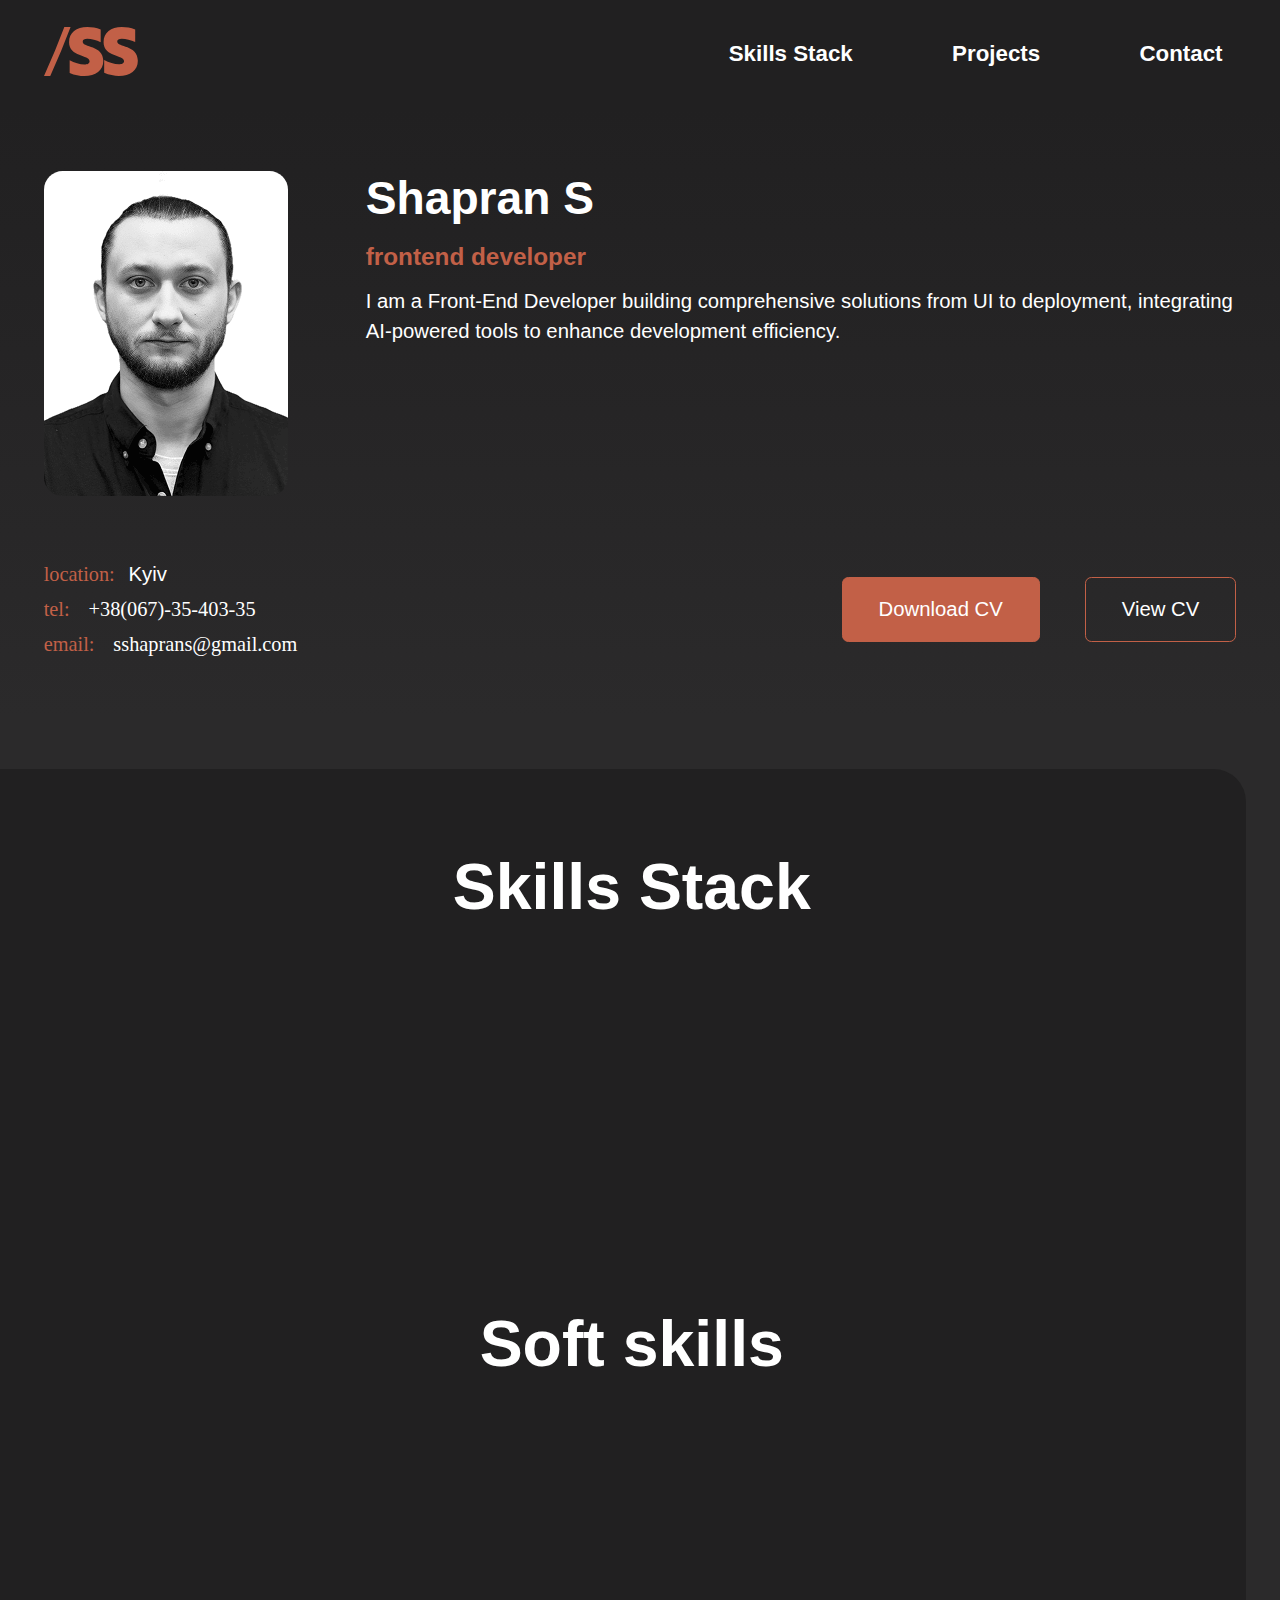
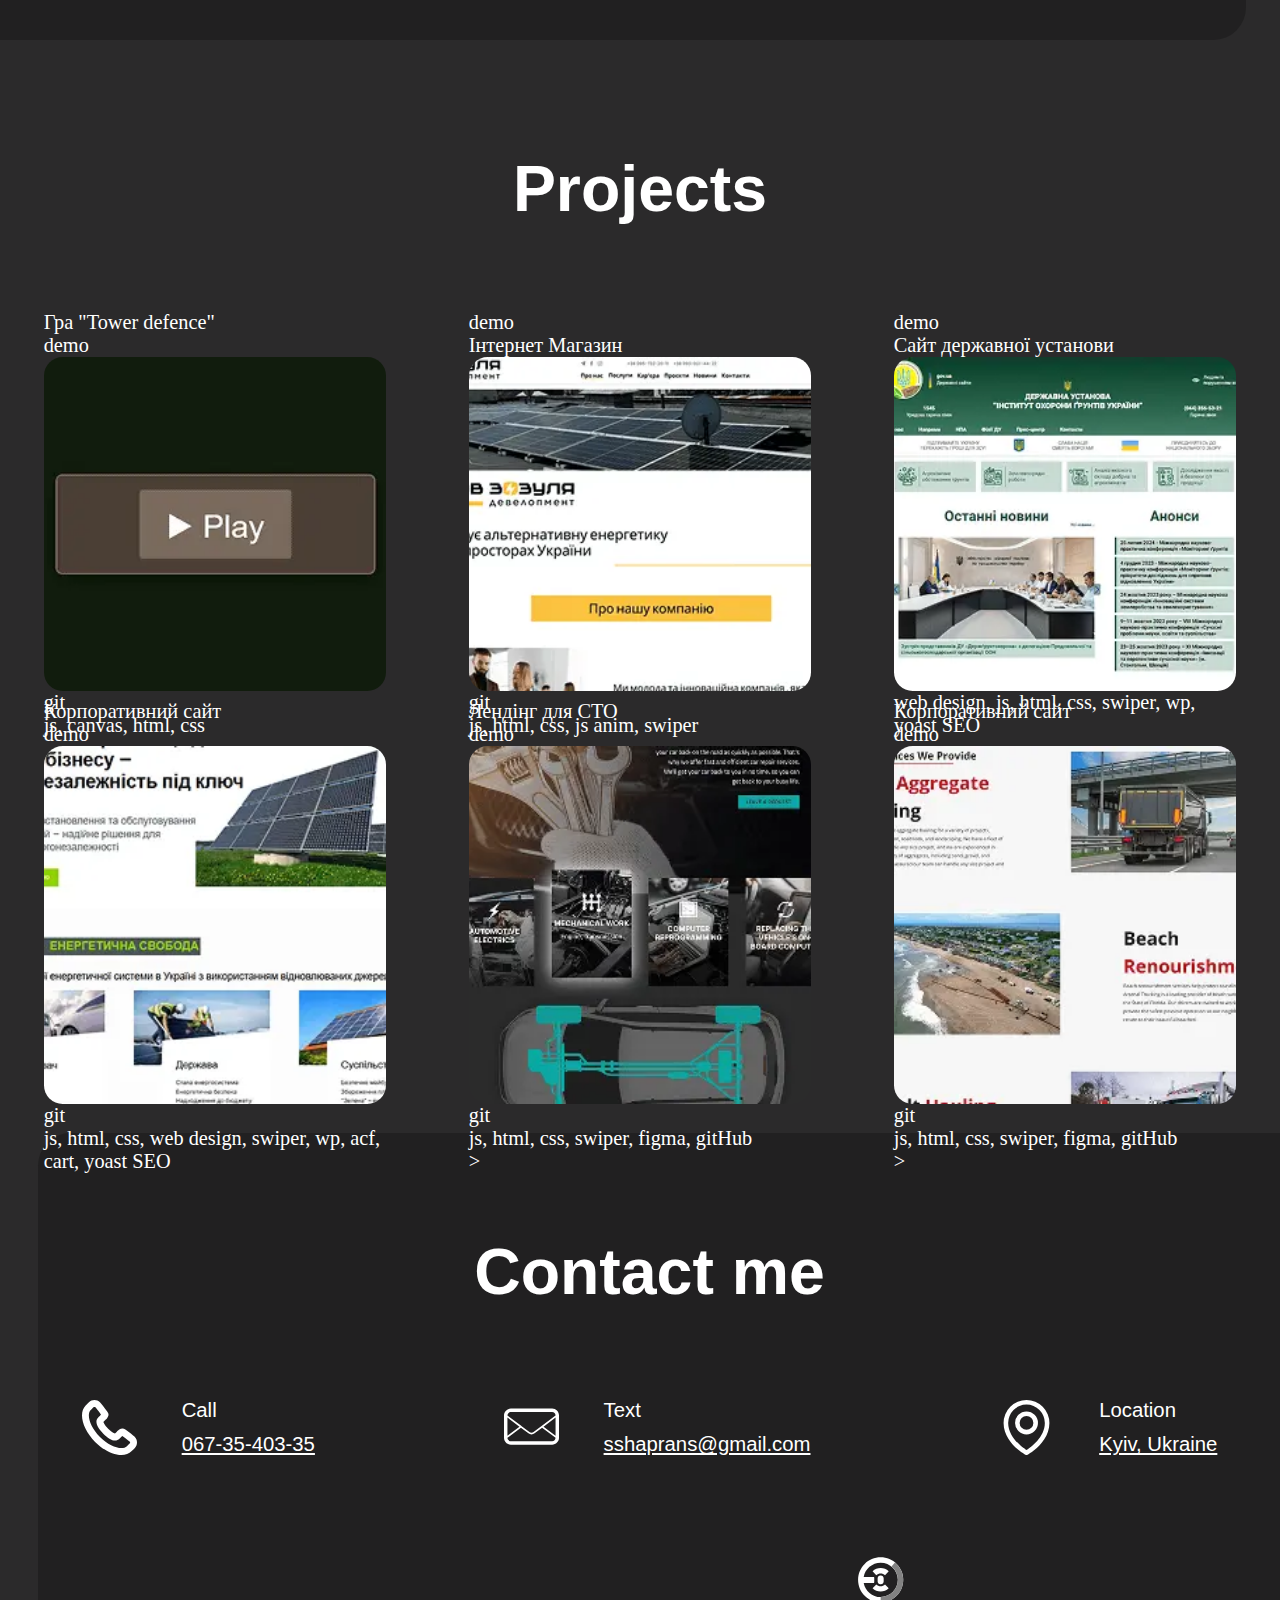
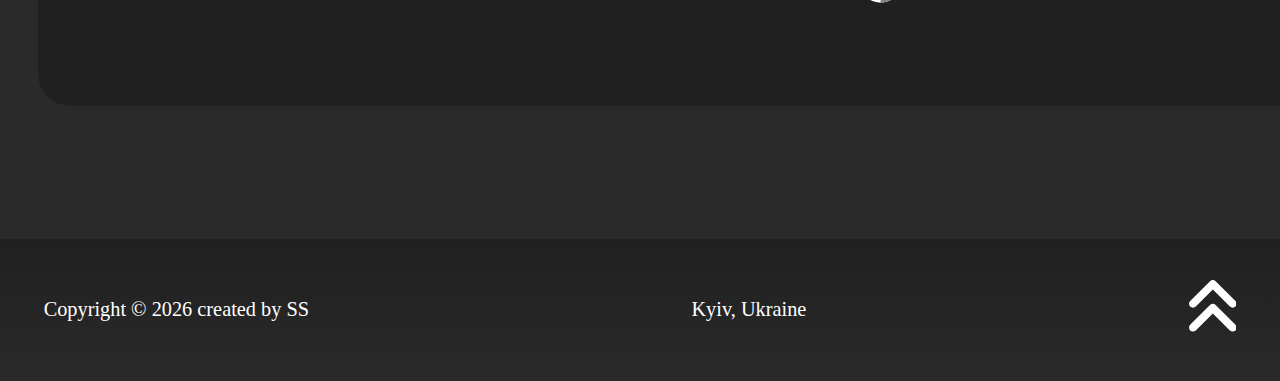
<file: index.html>
<!doctype html>
<html lang="en">
<head>
    <meta charset="UTF-8">
    <meta name="viewport"
          content="width=device-width, user-scalable=no, initial-scale=1.0, maximum-scale=1.0, minimum-scale=1.0">
    <meta http-equiv="X-UA-Compatible" content="ie=edge">
    <meta name="author" content="SShapran">
    <link href="./svg/icon.svg" rel="shortcut icon" type="imeg/x-icon">
    <link
            rel="stylesheet"
            href="https://use.fontawesome.com/releases/v5.8.2/css/all.css"
            integrity="sha384-oS3vJWv+0UjzBfQzYUhtDYW+Pj2yciDJxpsK1OYPAYjqT085Qq/1cq5FLXAZQ7Ay"
            crossorigin="anonymous"
    />
    <link rel="stylesheet" href="./css/main.css">
    <title>Portfolio SS</title>
</head>
<body>
    <div id="wrap">
        <header id="header">
            <div class="container">
                <nav>
                    <a class="logo" href="#">
                        <svg  width="94" height="50" viewBox="0 0 94 50" fill="none" xmlns="http://www.w3.org/2000/svg">
                            <path fill-rule="evenodd" clip-rule="evenodd" d="M6.25611 49.0042L17.2043 23.8054L26.5885 9.97365e-08L20.3324 0.0676513L10.9643 23.8054L0 49.0042H6.25611Z" fill="#C26047"/>
                            <path fill-rule="evenodd" clip-rule="evenodd" d="M73.2274 14.5609C73.2272 12.4655 74.9539 11.6594 77.8138 11.6592C81.9149 11.6589 87.0952 12.8943 91.1963 15.097L91.1955 2.47063C86.7166 0.697872 82.2918 -0.000304677 77.8131 9.97365e-08C66.859 0.000745518 59.5747 5.69652 59.5753 15.2066C59.5763 30.0358 80.0812 27.6703 80.0817 34.0641C80.0818 36.5356 77.9235 37.3417 74.9017 37.3419C70.4229 37.3422 64.7029 35.5158 60.1701 33.0446L60.1709 45.8321C65.1894 47.9809 70.2618 48.894 74.9024 48.8937C86.1263 48.8929 93.8423 43.3583 93.8416 33.7408C93.7866 17.7295 73.2278 20.5785 73.2274 14.5609Z" fill="#C26047"/>
                            <path fill-rule="evenodd" clip-rule="evenodd" d="M38.7177 14.6413C38.7176 12.544 40.4443 11.7373 43.3042 11.7371C47.4052 11.7368 52.5855 12.9733 56.6867 15.1778L56.6858 2.54041C52.207 0.766106 47.7822 0.0673192 43.3034 0.0676262C32.3494 0.0683772 25.0651 5.76916 25.0657 15.2875C25.0667 30.1298 45.5716 27.7622 45.572 34.1616C45.5722 36.6353 43.4138 37.4421 40.392 37.4423C35.9132 37.4426 30.1933 35.6146 25.6604 33.1412L25.6613 45.9399C30.6798 48.0906 35.7521 49.0045 40.3928 49.0042C51.6166 49.0034 59.3326 43.4639 59.332 33.838C59.277 17.8127 38.7181 20.6642 38.7177 14.6413Z" fill="#C26047"/>
                        </svg>
                    </a>
                    <ul class="header_list">
                        <li>
                            <a href="#skills-stack">Skills Stack</a>
                        </li>
                        <li>
                            <a href="#projects">Projects</a>
                        </li>
                        <li>
                            <a href="#contacts">Contact</a>
                        </li>
                    </ul>
                    <div class="mobile_menu">
                        <ul class="header_list header_list--mobile">
                            <li>
                                <a href="#skills-stack">Skills Stack</a>
                            </li>
                            <li>
                                <a href="#projects">Projects</a>
                            </li>
                            <li>
                                <a href="#contacts">Contact</a>
                            </li>
                        </ul>
                    </div>
                    <button class="btn_burger"></button>
                </nav>
            </div>
        </header>
        <main>
            <section id="about">
                <div class="container">
                    <div class="about">
                        <div class="about-up">
                            <picture class="photo">
                                <source srcset="./img/ss.png">
                                <img class="photo-img" src="./img/ss.webp" alt="photo" width="244" height="325">
                            </picture>
                            <div class="about-text">
                                <h1 class="name">Shapran S</h1>
                                <p class="sup-title">frontend developer</p>
                                <p class="text">
                                    I am a Front-End Developer building comprehensive solutions from UI to deployment, integrating AI-powered tools to enhance development efficiency.
                                </p>
                            </div>
                        </div>
                        <div class="about-down">
                            <div class="about-info">
                                <p class="info-row"><span>location:</span>Kyiv</p>
                                <p class="info-row info-row--link" ><span>tel:</span><a  href="tel:+380673540335"> +38(067)-35-403-35</a></p>
<!--                                <p class="info-row"><span>age:</span> <span id="age-value">30</span></p>-->
                                <p class="info-row info-row--link" ><span>email:</span><a  href="mailto:sshaprans@gmail.com"> sshaprans@gmail.com</a></p>
                            </div>
                            <div class="about-btn">
                                <a class="button" href="./CV_Serhii_Shapran.pdf" download>
                                    Download CV
                                </a>
                                <a class="button" href="./CV_Serhii_Shapran.pdf">
                                    View CV
                                </a>
                            </div>
                        </div>
                    </div>
                </div>
            </section>
            <section id="skills-stack" class="skills-stack">
                <div class="container">
                    <div class="hard">
                        <h3 class="title">
                            Skills Stack
                        </h3>
                        <ul class="hard-list">
                            <li>
                                Html5
                            </li>
                            <li>
                                Mjml
                            </li>
                            <li>
                                Сss
                            </li>
                            <li>
                                picoCss
                            </li>
                            <li>
                                picoCss
                            </li>
                            <li>
                                webpack
                            </li>
                            <li>
                                php
                            </li>
                            <li>
                                SCSS
                            </li>
                            <li>
                                Bootstrap
                            </li>
                            <li>
                                Flex
                            </li>
                            <li>
                                Grid
                            </li>
                            <li>
                                Bem
                            </li>
                            <li>
                                swiper.js
                            </li>
                            <li>
                                jQuery
                            </li>
                            <li>
                                JS
                            </li>
                            <li>
                                React
                            </li>
                            <li>
                                WordPress
                            </li>
                            <li>
                                Git
                            </li>
                            <li>
                                github / gitlab
                            </li>
                            <li>
                                Figma
                            </li>
                            <li>
                                Json
                            </li>
                            <li>
                                Docker
                            </li>
                            <li>
                                Linux
                            </li>
                        </ul>
                    </div>
                    <div class="soft">
                        <h3 class="title title--skills-stack">
                            Soft skills
                        </h3>
                        <ul class="soft-list">
                            <li>
                                Teamwork
                            </li>
                            <li>
                                Adaptability
                            </li>
                            <li>
                                Self management
                            </li>
                            <li>
                                Communication
                            </li>
                            <li>
                                Team management
                            </li>
                            <li>
                                Stress tolerance
                            </li>
                        </ul>
                    </div>
                </div>
            </section>
            <section id="projects">
                <div class="container">
                    <h3 class="title">
                        Projects
                    </h3>
                    <div class="projects">
                        <div class="project_picture">
                            <p class="project_name">Гра "Tower defence"</p>
                            <a href="https://sshaprans.github.io/tower-defence/" class="project_demo">
                                demo
                            </a>
                            <picture>
                                <source srcset="./img/prod1.webp">
                                <img class="project_img" src="./img/prod1.png" alt="tower defence" loading="lazy" width="360" height="255">
                            </picture>
                            <a href="https://github.com/sshaprans/tower-defence" class="project_git">git</a>
                            <p class="project_technology">
                              js, canvas, html, css
                            </p>
                        </div>
                        <div class="project_picture">
                            <a  href="https://www.zozulya-dev.com/" class="project_demo"> demo</a>
                            <p class="project_name">Інтернет Магазин</p>
                            <picture>
                                <source srcset="./img/prod2.webp">
                                <img class="project_img" src="./img/prod2.png" alt="photo" loading="lazy" width="360" height="255">
                            </picture>
                            <a href="https://github.com/sshaprans/zozulya-dev" class="project_git">git</a>
                            <p class="project_technology">
                                js, html, css, js anim, swiper
                            </p>
                        </div>
                        <div class="project_picture">
                            <a  href="https://www.iogu.gov.ua/" class="project_demo"> demo</a>
                            <p class="project_name">Сайт державної установи</p>
                            <picture>
                                <source srcset="./img/prod3.webp">
                                <img class="project_img" src="./img/prod3.png" alt="photo" loading="lazy" width="360" height="255">
                            </picture>
<!--                            <a href="https://github.com/sshaprans/tower-defence" class="project_git">git</a>-->
                            <p class="project_technology">
                                web design, js, html, css, swiper, wp, yoast SEO
                            </p>
                        </div>
                        <div class="project_picture" >
                            <p class="project_name">Корпоративний сайт</p>
                            <a href="https://solar-hub.com.ua/" class="project_demo"> demo</a>
                            <picture>
                                <source srcset="./img/prod4.webp">
                                <img class="project_img" src="./img/prod4.png" alt="photo" loading="lazy" width="360" height="255">
                            </picture>
                            <a href="https://github.com/sshaprans/solarhub_test" class="project_git">git</a>
                            <p class="project_technology">
                                js, html, css, web design, swiper, wp, acf, cart, yoast SEO
                            </p>
                        </div>
                        <div class="project_picture">
                            <p class="project_name">Лендінг для СТО</p>
                            <a href="https://sshaprans.github.io/sto/" class="project_demo"> demo</a>
                            <picture >
                                <source srcset="./img/prod5.webp">
                                <img class="project_img" src="./img/prod5.png" alt="photo" loading="lazy" width="360" height="255">
                            </picture>
                            <a href="https://github.com/sshaprans/sto" class="project_git">git</a>
                            <p class="project_technology">
                                js, html, css, swiper, figma, gitHub
                            </p>>
                        </div>
                        <div class="project_picture">
                            <p class="project_name">Корпоративний сайт</p>
                            <a href="https://sshaprans.github.io/arsenal-trucking/" class="project_demo"> demo</a>
                            <picture>
                                <source srcset="./img/prod6.webp">
                                <img class="project_img" src="./img/prod6.png" alt="photo" loading="lazy" width="360" height="255">
                            </picture>
                            <a href="https://github.com/sshaprans/arsenal-trucking" class="project_git">git</a>
                            <p class="project_technology">
                                js, html, css, swiper, figma, gitHub
                            </p>>
                        </div>
                    </div>
                </div>
            </section>
            <section id="contacts">
                <div class="container">
                    <div class="contacts">
                        <h3 class="title">
                            Contact me
                        </h3>
                        <div class="contacts_info">
                            <div class="contacts_info_block">
                                <?xml version="1.0" ?><svg class="contacts_svg" height="16" viewBox="0 0 16 16" width="16" xmlns="http://www.w3.org/2000/svg"><path d="M6.38355457,6.78617576 C6.62102809,7.26069496 7.06856224,7.8464249 7.61011453,8.38848507 C8.15126123,8.93013927 8.73651517,9.37783437 9.21082211,9.61535626 C9.36638331,9.6932577 9.49690208,9.74172022 9.59022414,9.76301912 L10.0700625,9.28293797 C10.4095506,8.94313151 10.5898419,8.7787215 10.8460945,8.61061275 C11.4149842,8.23740551 12.0553034,8.13212015 12.6027712,8.61747832 C14.0994703,9.68826783 14.945672,10.3449095 15.3711748,10.7870075 C16.2660204,11.7167534 16.1493996,13.1399218 15.3770618,13.9562065 C15.1331037,14.2140461 14.8247725,14.5225334 14.4639656,14.8702956 C12.1655403,17.1698842 7.42376632,15.8018786 3.8120593,12.1867844 C0.199731431,8.57106884 -1.16743029,3.8296638 1.12491609,1.53619729 C1.5174366,1.13752606 1.64737803,1.00765653 2.0296451,0.631011911 C2.82132104,-0.149019914 4.30856467,-0.269819423 5.22142876,0.631901923 C5.66384539,1.06891826 6.35390735,1.95638062 7.37966638,3.39123412 C7.92143177,3.99580012 7.75135236,4.66719252 7.29368191,5.28393055 C7.19194747,5.42102375 7.07630731,5.55423094 6.93760813,5.69999585 C6.87213434,5.76880505 6.82147983,5.82014961 6.71611408,5.92561417 C6.43905728,6.20289541 6.39057221,6.25141976 6.23578462,6.40623092 C6.2570836,6.499667 6.30558233,6.63037176 6.38355457,6.78617576 Z M11.4839641,10.6961821 L10.8879638,11.2924841 C9.74117069,12.4398575 7.92144875,11.5285831 6.19606051,9.80157672 C4.46968237,8.07357954 3.55962771,6.25510979 4.70643611,5.10844795 C4.96651442,4.84833997 4.96651442,4.84833997 5.30206006,4.51252253 C5.39613136,4.418363 5.43885482,4.37505754 5.48955164,4.32177808 C5.5089582,4.3013829 5.52730489,4.28177289 5.54460745,4.26292823 C4.70155579,3.09371179 4.12478103,2.35858685 3.81674386,2.05430969 C3.73799516,1.97652223 3.4921076,1.99649414 3.4325257,2.0551997 C3.05726116,2.42494479 2.93444929,2.5476887 2.54395955,2.94425704 C1.25246803,4.23640216 2.29007942,7.83490542 5.22611332,10.7736928 C8.16102254,13.7113544 11.7585307,14.7492384 13.0632834,13.4440627 C13.4168617,13.1030392 13.7045307,12.8152245 13.9251211,12.5820823 C14.0100967,12.4922716 14.0279657,12.2742088 13.9310081,12.1734697 C13.6458046,11.8771429 12.9396319,11.3239033 11.7328775,10.4539884 C11.6662856,10.515678 11.5857655,10.5942853 11.4839641,10.6961821 Z" fill-rule="evenodd"/></svg>
                                <div class="contacts_info_block_text">
                                    <p>Call</p>
                                    <a href="tel:+380673540335">067-35-403-35</a>
                                </div>
                            </div>
                            <div class="contacts_info_block">
                                <svg class="contacts_svg" enable-background="new 0 0 32 32" height="32px" id="Layer_1" version="1.1" viewBox="0 0 32 32" width="32px" xml:space="preserve" xmlns="http://www.w3.org/2000/svg" xmlns:xlink="http://www.w3.org/1999/xlink"><path d="M28,5H4C1.791,5,0,6.792,0,9v13c0,2.209,1.791,4,4,4h24c2.209,0,4-1.791,4-4V9  C32,6.792,30.209,5,28,5z M2,10.25l6.999,5.25L2,20.75V10.25z M30,22c0,1.104-0.898,2-2,2H4c-1.103,0-2-0.896-2-2l7.832-5.875  l4.368,3.277c0.533,0.398,1.166,0.6,1.8,0.6c0.633,0,1.266-0.201,1.799-0.6l4.369-3.277L30,22L30,22z M30,20.75l-7-5.25l7-5.25  V20.75z M17.199,18.602c-0.349,0.262-0.763,0.4-1.199,0.4c-0.436,0-0.851-0.139-1.2-0.4L10.665,15.5l-0.833-0.625L2,9.001V9  c0-1.103,0.897-2,2-2h24c1.102,0,2,0.897,2,2L17.199,18.602z" fill="#fff" id="mail"/></svg>
                                <div class="contacts_info_block_text">
                                    <p>Text</p>
                                    <a href="mailto:sshaprans@gmail.com">sshaprans@gmail.com</a>
                                </div>
                            </div>
                            <div class="contacts_info_block contacts_info_block--hide">
                                <?xml version="1.0" ?><svg class="contacts_svg" id="Icons" viewBox="0 0 24 24" xmlns="http://www.w3.org/2000/svg"><defs><style>.cls-1{fill:#fff;}</style></defs><path class="cls-1" d="M2,10c0,8.491,9.126,13.658,9.514,13.874a1,1,0,0,0,.972,0C12.874,23.658,22,18.491,22,10A10,10,0,0,0,2,10ZM12,2a8.009,8.009,0,0,1,8,8c0,6.274-6.2,10.68-8,11.83C10.2,20.68,4,16.274,4,10A8.009,8.009,0,0,1,12,2Z"/><path class="cls-1" d="M12,15a5,5,0,1,0-5-5A5.006,5.006,0,0,0,12,15Zm0-8a3,3,0,1,1-3,3A3,3,0,0,1,12,7Z"/></svg>
                                <div class="contacts_info_block_text">
                                    <p>Location</p>
                                    <a href="https://maps.app.goo.gl/k4VVXNfN9crCq8sY8">Kyiv, Ukraine</a>
                                </div>
                            </div>
                        </div>
                        <ul class="social_list">
                            <li>
                                <a class="contact-link" href="https://www.freecodecamp.org/SShapran" target="_blank"><i class="fab fa-free-code-camp"></i></a>
                            </li>
                            <li>
                                <a id="profile-link" class="contact-link" href="https://github.com/sshaprans" target="_blank"><i class="fab fa-github"></i></a>
                            </li>
                           <li>
                               <a class="contact-link" href="https://www.facebook.com/sshaprans" target="_blank">
                                   <i class="fab fa-facebook-square"></i>
                               </a>
                           </li>
                            <li>
                                <a class="contact-link" href="https://www.linkedin.com/in/sergey-shapran-29690524a/" target="_blank"><i class="fab fa-linkedin"></i></a>
                            </li>
                            <li>
                                <a class="contact-link" href="https://t.me/sshapran" target="_blank"><i class="fab fa-telegram"></i></a>
                            </li>
                            <li>
                                <a class="contact-link" href="https://freelancehunt.com/ua/freelancer/sshapran.html" target="_blank">
                                    <svg class="freelance" version="1.1" id="Шар_1" xmlns="http://www.w3.org/2000/svg" xmlns:xlink="http://www.w3.org/1999/xlink" x="0px" y="0px"
                                         viewBox="0 0 100 100" style="enable-background:new 0 0 100 100;" xml:space="preserve">
   <style type="text/css">
       /*.st0{fill:#4B4B4B;}*/
       /*.st1{opacity:0.54;}*/
       .st2{fill:none;stroke:#4B4B4B;stroke-width:93;stroke-miterlimit:10;}
       .st3{fill:#828282;}
   </style>
                                        <g>
       <path class="st0" d="M50.19,59.37h-1.12c-3.18,0-5.76-2.58-5.76-5.76v-7.04c0-3.18,2.58-5.76,5.76-5.76h1.12
           c3.18,0,5.76,2.58,5.76,5.76v7.04C55.95,56.79,53.37,59.37,50.19,59.37z"/>
   </g>
                                        <g>
       <path class="st0" d="M58.78,40.3c-2.48-2.36-5.74-3.66-9.17-3.66c-3.43,0-6.68,1.3-9.17,3.66l-7.77-8.18
           c4.59-4.36,10.61-6.76,16.94-6.76c6.33,0,12.35,2.4,16.94,6.76L58.78,40.3z"/>
   </g>
                                        <g class="st1">
       <path class="st2" d="M49.61,68.9"/>
   </g>
                                        <g>
       <path class="st0" d="M49.61,74.6c-6.33,0-12.35-2.4-16.94-6.76l7.77-8.18c2.48,2.36,5.74,3.66,9.17,3.66c3.43,0,6.68-1.3,9.17-3.66
           l7.77,8.18C61.96,72.2,55.95,74.6,49.61,74.6z"/>
   </g>
                                        <path class="st0" d="M93.28,31.65c-2.39-5.64-5.8-10.71-10.15-15.06c-4.35-4.35-9.41-7.76-15.06-10.15
       c-5.84-2.47-12.05-3.72-18.44-3.72s-12.6,1.25-18.44,3.72c-5.64,2.39-10.71,5.8-15.06,10.15C11.79,20.94,8.37,26,5.98,31.65
       c-2.47,5.84-3.72,12.05-3.72,18.44s1.25,12.6,3.72,18.44c2.39,5.64,5.8,10.71,10.15,15.06c4.35,4.35,9.41,7.76,15.06,10.15
       c5.84,2.47,12.05,3.72,18.44,3.72s12.6-1.25,18.44-3.72c5.64-2.39,10.71-5.8,15.06-10.15c4.35-4.35,7.76-9.41,10.15-15.06
       C95.75,62.68,97,56.48,97,50.09S95.75,37.49,93.28,31.65z M49.63,86.18c-17.74,0-32.52-12.87-35.52-29.77h20.82
       c0.69,0,1.25-0.56,1.25-1.25v-10c0-0.69-0.56-1.25-1.25-1.25H14.08C17.02,26.95,31.83,14,49.63,14c19.9,0,36.09,16.19,36.09,36.09
       C85.72,69.99,69.53,86.18,49.63,86.18z"/>
                                        <g>
       <path class="st3" d="M49.63,97.46V86.18c19.9,0,36.09-16.19,36.09-36.09c0-10.87-4.83-21.06-13.25-27.95l7.14-8.73
           C90.66,22.45,97,35.82,97,50.09c0,6.39-1.25,12.6-3.72,18.44c-2.39,5.64-5.8,10.71-10.15,15.06c-4.35,4.35-9.41,7.76-15.06,10.15
           C62.23,96.2,56.02,97.46,49.63,97.46z"/>
   </g>
   </svg>
                                </a>
                            </li>
                        </ul>
                    </div>
                </div>
            </section>
        </main>
    </div>

    <footer id="footer">
        <div class="container">
            <div class="footer">
                <p>Copyright © <span id="copyright-year">2023</span> created by SS</p>
                <p>Kyiv, Ukraine</p>
                <a  href="#header">
                    <?xml version="1.0" ?><svg class="footer_svg" viewBox="0 0 384 512" xmlns="http://www.w3.org/2000/svg"><path d="M54.63 246.6L192 109.3l137.4 137.4C335.6 252.9 343.8 256 352 256s16.38-3.125 22.62-9.375c12.5-12.5 12.5-32.75 0-45.25l-160-160c-12.5-12.5-32.75-12.5-45.25 0l-160 160c-12.5 12.5-12.5 32.75 0 45.25S42.13 259.1 54.63 246.6zM214.6 233.4c-12.5-12.5-32.75-12.5-45.25 0l-160 160c-12.5 12.5-12.5 32.75 0 45.25s32.75 12.5 45.25 0L192 301.3l137.4 137.4C335.6 444.9 343.8 448 352 448s16.38-3.125 22.62-9.375c12.5-12.5 12.5-32.75 0-45.25L214.6 233.4z"/></svg>
                </a>
            </div>
        </div>
    </footer>
    <script src="./script.js"></script>
</body>
</html>
</file>
<file: css/main.css>
@media (prefers-reduced-motion: no-preference) {
  * {
    scroll-behavior: smooth;
  }
}
* {
  text-decoration: none;
  list-style-type: none;
  margin: 0;
  padding: 0;
  font-family: "Bungee", cursive;
}

html {
  box-sizing: border-box;
  overflow-x: hidden;
}

*,
*::before,
*::after {
  box-sizing: inherit;
  text-decoration: none;
  list-style: none;
}

li {
  text-decoration: none;
  list-style: none;
}

a:active,
a:hover,
a {
  text-decoration: none;
  color: inherit;
}

html,
body {
  height: 100%;
}

#wrap {
  min-height: 100%;
  display: flex;
  flex-direction: column;
}

main {
  flex: 1 1 auto;
}

footer {
  min-height: 100px;
}

body {
  color: #fff;
  font-size: clamp(14px, 6.842px + 1.053vw, 22px);
  font-family: "Inter", sans-serif;
  display: block;
}

.container {
  width: 100%;
  max-width: 1320px;
  padding: 0 clamp(12px, -23.889px + 5.278vw, 50px);
  margin: 0 auto;
}

.title {
  text-align: center;
  color: #fff;
  font-family: "Inter", sans-serif;
  font-size: clamp(36px, 3.789px + 4.737vw, 72px);
  font-weight: 700;
}

.sup-title {
  font-family: "Inter", sans-serif;
  color: #C26047;
  font-size: clamp(18px, 10.842px + 1.053vw, 26px);
  font-weight: 700;
  margin-bottom: 15px;
}

.spotlight {
  position: fixed;
  top: 0;
  left: 0;
  width: 100vw;
  height: 100vh;
  pointer-events: none;
  z-index: 999;
  background: radial-gradient(circle 180px at var(--cursorX) var(--cursorY), rgba(255, 255, 255, 0.07), transparent 90%);
}
@media (max-width: 680px) {
  .spotlight {
    display: none;
    background: none;
  }
}

header {
  background-color: #212021;
}
header nav {
  display: flex;
  justify-content: space-between;
  align-items: center;
  padding: clamp(12px, -5px + 2.5vw, 30px) 0;
}

.header_list {
  display: flex;
  gap: clamp(30px, -17.222px + 6.944vw, 80px);
  align-items: center;
  font-size: clamp(16px, 8.842px + 1.053vw, 24px);
  font-weight: 600;
}
@media (max-width: 680px) {
  .header_list {
    display: none;
  }
  .header_list--mobile {
    width: 100%;
    display: flex;
    flex-direction: column;
    gap: 40px;
  }
  .header_list--mobile li {
    display: flex;
  }
}
.header_list a {
  font-family: "Inter", sans-serif;
  padding: clamp(3px, -0.778px + 0.556vw, 7px) clamp(8px, 1.389px + 0.972vw, 15px);
  transition: all 0.3s ease-in-out;
  border-radius: clamp(3px, -0.778px + 0.556vw, 7px);
}
.header_list a:hover {
  background-color: #2B2A2B;
}

.mobile_menu,
.btn_burger {
  display: none;
}
@media (max-width: 680px) {
  .mobile_menu,
  .btn_burger {
    display: block;
  }
}

.mobile_menu {
  transform: translateY(calc(-100% - 81px));
  pointer-events: none;
  position: absolute;
  top: 81px;
  width: 100%;
  left: 0;
  padding: 33px 25px;
  background: #2B2A2B;
  transition: all 0.5s ease-in-out;
  display: flex;
  justify-content: space-between;
  z-index: -1;
}
.mobile_menu.is-active {
  pointer-events: initial;
  width: 100%;
  height: 60dvh;
  overflow: hidden;
  left: 0;
  transform: translateY(0cm);
  z-index: 99;
}

.btn_burger {
  appearance: none;
  outline: none;
  background: transparent;
  border: none;
  position: relative;
  width: 31px;
  height: 21px;
  border-bottom: 3px solid #fff;
}
.btn_burger::before, .btn_burger::after {
  content: "";
  width: 100%;
  height: 3px;
  background: #fff;
  position: absolute;
  left: 0;
}
.btn_burger::before {
  top: 0;
}
.btn_burger::after {
  top: 50%;
  transform: translateY(-50%);
}

main {
  background: linear-gradient(180deg, #212021 0%, #2B2A2B 18.21%);
}
main .about {
  padding: clamp(20px, -27.222px + 6.944vw, 70px) 0 clamp(76px, 34.444px + 6.111vw, 120px);
}
main .about-up {
  display: flex;
  gap: clamp(20px, -27.222px + 6.944vw, 70px);
  justify-content: space-between;
  margin-bottom: clamp(30px, -12.5px + 6.25vw, 75px);
}
@media (max-width: 680px) {
  main .about-up {
    flex-direction: column;
  }
}
main .about-up .photo {
  position: relative;
  max-width: 300px;
  height: auto;
}
@media (max-width: 680px) {
  main .about-up .photo {
    margin: 0 auto;
  }
}
main .about-up .photo-img {
  width: 100%;
  height: 100%;
  object-fit: cover;
  display: block;
  filter: grayscale(100%);
  border-radius: clamp(12px, 4.444px + 1.111vw, 20px);
}
main .about-text {
  max-width: 73%;
}
@media (max-width: 680px) {
  main .about-text {
    max-width: 100%;
  }
}
main .about-text .name {
  color: #fff;
  font-family: "Inter", sans-serif;
  font-size: clamp(32px, 15.895px + 2.368vw, 50px);
  font-weight: 700;
  margin-bottom: 18px;
}
main .about-text .text {
  font-family: "Inter", sans-serif;
  color: #fff;
  font-size: clamp(14px, 6.842px + 1.053vw, 22px);
  font-weight: 400;
  line-height: 30px;
}
main .about-down {
  display: flex;
  justify-content: space-between;
  align-items: center;
}
@media (max-width: 680px) {
  main .about-down {
    flex-direction: column-reverse;
    gap: 40px;
  }
}
main .about-info {
  display: flex;
  flex-wrap: wrap;
  flex-direction: column;
  gap: 12px;
}
@media (max-width: 680px) {
  main .about-info {
    gap: 25px;
    flex-direction: row;
  }
}
main .about-info .info-row {
  color: #fff;
  font-family: "Inter", sans-serif;
  font-size: clamp(14px, 6.842px + 1.053vw, 22px);
  font-weight: 400;
  transition: all 0.3s ease-in-out;
}
main .about-info .info-row span {
  color: #C26047;
  margin-right: clamp(8px, 1.389px + 0.972vw, 15px);
}
main .about-info .info-row #age-value {
  color: #fff;
}
main .about-info .info-row--link:hover {
  transform: scale(1.05);
}
main .about-btn {
  display: flex;
  gap: 45px;
}
main .about-btn .button {
  color: #fff;
  font-family: "Inter", sans-serif;
  font-size: clamp(14px, 6.842px + 1.053vw, 22px);
  font-weight: 300;
  border-radius: clamp(3px, -0.778px + 0.556vw, 7px);
  border: 1px solid #C26047;
  transition: all 0.3s ease-in-out;
  display: inline-block;
  padding: 20px 36px;
}
@media (max-width: 680px) {
  main .about-btn .button {
    padding: 12px 20px;
  }
}
main .about-btn .button:first-child {
  background-color: #C26047;
}
main .about-btn .button:hover {
  transform: scale(1.08);
}
main .skills-stack {
  background-color: #212021;
  padding: clamp(40px, -7.222px + 6.944vw, 90px) 0;
  margin-right: clamp(16px, -4.778px + 3.056vw, 38px);
  margin-bottom: clamp(72px, 26.667px + 6.667vw, 120px);
  border-radius: 0 clamp(16px, -2.889px + 2.778vw, 36px) clamp(16px, -2.889px + 2.778vw, 36px) 0;
}
main .skills-stack .hard,
main .skills-stack .soft {
  width: 100%;
  padding-left: clamp(12px, 5.389px + 0.972vw, 19px);
  text-align: center;
}
@media (max-width: 680px) {
  main .skills-stack .hard,
  main .skills-stack .soft {
    padding-left: 0;
  }
}
main .skills-stack .title {
  margin-bottom: clamp(20px, -14px + 5vw, 56px);
}
main .skills-stack .hard-list {
  display: flex;
  justify-content: space-between;
  flex-wrap: wrap;
  gap: clamp(12px, 4.444px + 1.111vw, 20px) clamp(15px, 5.556px + 1.389vw, 25px);
  margin-bottom: clamp(45px, 9.111px + 5.278vw, 83px);
}
main .skills-stack .hard-list li {
  padding: 12px 40px;
  border-radius: clamp(3px, -0.778px + 0.556vw, 7px);
  background-color: #2B2A2B;
  color: #fff;
  font-family: "Inter", sans-serif;
  font-size: clamp(16px, 8.842px + 1.053vw, 24px);
  font-weight: 700;
  opacity: 0;
  transform: translateY(10px) scale(1, 0.1);
  transition: all 0.3s ease-in-out;
}
@media (max-width: 680px) {
  main .skills-stack .hard-list li {
    padding: 12px;
  }
}
main .skills-stack .hard-list li.visible {
  opacity: 1;
  transform: translateY(0) scale(1);
}
main .skills-stack .soft-list {
  display: flex;
  justify-content: center;
  flex-wrap: wrap;
  gap: 15px 50px;
}
@media (max-width: 680px) {
  main .skills-stack .soft-list {
    gap: 15px;
    flex-wrap: wrap;
  }
}
main .skills-stack .soft-list li {
  opacity: 0;
  transform: scale(0.1, 1);
  width: calc(33.3333333333% - 50px);
  color: #fff;
  font-family: "Inter", sans-serif;
  font-size: clamp(16px, 8.842px + 1.053vw, 24px);
  font-weight: 700;
  padding: 15px 0;
  transition: all 0.3s ease-in-out;
}
@media (max-width: 680px) {
  main .skills-stack .soft-list li {
    width: initial;
  }
}
main .skills-stack .soft-list li.visible {
  opacity: 1;
  transform: scale(1);
}
main #projects .title {
  margin-bottom: 85px;
}
main #projects .projects {
  display: flex;
  flex-wrap: wrap;
  gap: 55px;
  justify-content: space-between;
  margin-bottom: 75px;
}
main #projects .projects .project_picture {
  width: calc(33.3333333333% - 55px);
  position: relative;
  transition: all 0.3s ease-in-out;
  border-radius: clamp(12px, 4.444px + 1.111vw, 20px);
}
main #projects .projects .project_picture:hover {
  transform: scale(1.03) translateY(-10px);
  box-shadow: -10px 15px 50px 0 rgba(255, 255, 255, 0.31), 10px 10px 50px 0 rgba(255, 255, 255, 0.25);
}
main #projects .projects .project_picture picture {
  width: 100%;
}
main #projects .projects .project_img {
  width: 100%;
  height: 100%;
  object-fit: cover;
  display: block;
  border-radius: clamp(12px, 4.444px + 1.111vw, 20px);
}
main #projects .projects .project_down {
  text-align: center;
}
main #projects .sup-title--project {
  margin: 145px 0 81px 0;
}
main #contacts {
  background-color: #212021;
  padding: 102px 0;
  margin: 0 0 133px 38px;
  border-radius: clamp(16px, -2.889px + 2.778vw, 36px) 0 0 clamp(16px, -2.889px + 2.778vw, 36px);
}
main #contacts .contacts {
  padding-right: 19px;
  text-align: center;
}
main #contacts .contacts_svg {
  fill: #fff;
  width: 55px;
  height: 55px;
  object-fit: cover;
}
main #contacts .contacts_info {
  display: flex;
  justify-content: space-between;
  align-items: center;
  margin: 90px 0 100px;
}
main #contacts .contacts_info_block {
  display: flex;
  align-items: center;
  gap: clamp(20px, -8.333px + 4.167vw, 50px);
  text-align: left;
}
main #contacts .contacts_info_block_text {
  display: flex;
  flex-direction: column;
  gap: clamp(8px, 4.222px + 0.556vw, 12px);
}
main #contacts .contacts_info_block_text p, main #contacts .contacts_info_block_text a {
  font-family: "Inter", sans-serif;
}
main #contacts .contacts_info_block_text a {
  text-decoration: underline;
  transition: all 0.3s ease-in-out;
}
main #contacts .contacts_info_block_text a:hover {
  transform: translateY(-5px);
}
main #contacts .contacts .social_list {
  display: flex;
  gap: clamp(20px, -8.333px + 4.167vw, 50px);
  justify-content: center;
  align-items: center;
}
main #contacts .contacts .social_list .contact-link {
  display: flex;
  font-size: 46px;
  fill: #fff;
  width: clamp(36px, 22.778px + 1.944vw, 50px);
  transition: all 0.3s ease-in-out;
}
main #contacts .contacts .social_list .contact-link:hover {
  transform: translateY(-5px) scale(1.05);
}

#footer {
  background: linear-gradient(180deg, #212021 0%, #2B2A2B 100%);
  padding: clamp(20px, 1.111px + 2.778vw, 40px) 0;
}
#footer .footer {
  display: flex;
  justify-content: space-between;
  align-items: center;
}
#footer .footer_svg {
  fill: #fff;
  width: clamp(36px, 22.778px + 1.944vw, 50px);
  transition: all 0.3s ease-in-out;
  animation: footer_svg 1s infinite linear;
}
#footer .footer_svg:hover {
  transform: scale(1.1);
}

@keyframes footer_svg {
  0% {
    transform: translateY(8px);
  }
  100% {
    transform: translateY(-7px);
  }
}

/*# sourceMappingURL=main.css.map */
</file>
